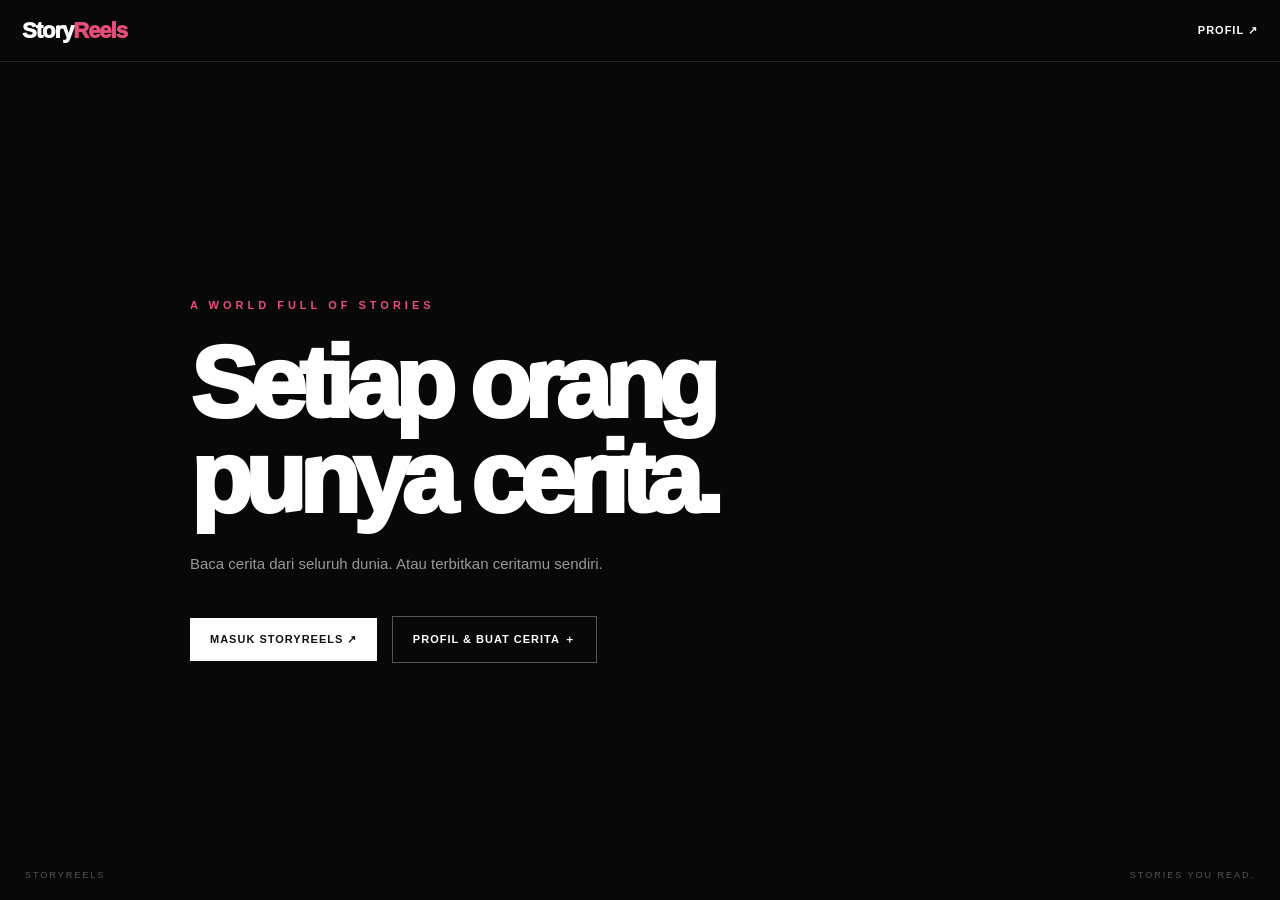
<file: index.html>
<!DOCTYPE html>
<html lang="id">
<head>
<meta charset="UTF-8">
<meta name="viewport" content="width=device-width,initial-scale=1">
<meta name="theme-color" content="#080808">
<title>StoryReels — Cerita Berkembang</title>
<link rel="stylesheet" href="css/style.css">
</head>
<body>
<header>
  <a class="logo" href="index.html">Story<span>Reels</span></a>
  <a class="nav-link" href="profile.html">PROFIL ↗</a>
</header>

<main class="landing">
  <div class="hero">
    <div class="eyebrow">A WORLD FULL OF STORIES</div>
    <h1>Setiap orang<br>punya cerita.</h1>
    <p>Baca cerita dari seluruh dunia. Atau terbitkan ceritamu sendiri.</p>
    <a class="primary" href="dashboard.html">MASUK STORYREELS ↗</a>
    <a class="secondary" href="profile.html">PROFIL & BUAT CERITA ＋</a>
  </div>
  <div class="landing-bottom">
    <span>STORYREELS</span>
    <span>STORIES YOU READ.</span>
  </div>
</main>
</body>
</html>
</file>
<file: css/style.css>
*{box-sizing:border-box}
body{
 margin:0;background:#080808;color:#fff;
 font-family:Arial,sans-serif;min-height:100vh
}
a{color:inherit;text-decoration:none}
header{
 height:62px;padding:0 22px;display:flex;
 align-items:center;justify-content:space-between;
 border-bottom:1px solid #252525
}
.logo{font-size:22px;font-weight:1000;letter-spacing:-1px}
.logo span{color:#e94d79}
.nav-link{font-size:11px;font-weight:900;letter-spacing:1px}
.landing{
 min-height:calc(100vh - 62px);
 display:flex;flex-direction:column;justify-content:center;
 padding:30px max(25px,calc((100vw - 900px)/2));
 position:relative
}
.hero{max-width:650px}
.eyebrow{font-size:11px;letter-spacing:4px;color:#e94d79;font-weight:bold}
.hero h1{
 font-size:clamp(52px,11vw,100px);line-height:.95;
 letter-spacing:-7px;margin:25px 0;font-weight:1000
}
.hero p{color:#999;line-height:1.7;max-width:420px;font-size:15px}
.primary,.secondary{
 display:inline-block;margin:25px 10px 0 0;padding:15px 20px;
 font-size:11px;font-weight:900;letter-spacing:1px
}
.primary{background:white;color:#111}
.secondary{border:1px solid #555}
.landing-bottom{
 position:absolute;bottom:20px;left:25px;right:25px;
 display:flex;justify-content:space-between;
 color:#555;font-size:9px;letter-spacing:2px
}
.page{max-width:1000px;margin:auto;padding:25px 18px}
.page h1{font-size:30px;letter-spacing:-1px}
.muted{color:#888}
.reel-grid{
 display:grid;grid-template-columns:repeat(3,minmax(0,1fr));gap:12px
}
.reel-card{
 min-height:190px;background:#171717;border:1px solid #292929;
 padding:14px;display:flex;flex-direction:column;justify-content:space-between;
 aspect-ratio:9/13
}
.reel-card h3{font-size:17px;line-height:1.3}
.reel-card p{font-size:12px;color:#aaa;line-height:1.5}
.reel-card small{color:#e94d79}
.profile-head{
 display:flex;align-items:center;gap:18px;margin:25px 0
}
.avatar{
 width:75px;height:75px;border-radius:50%;background:#292929;
 display:grid;place-items:center;font-size:30px;font-weight:900
}
.stats{display:flex;gap:25px;margin:25px 0}
.stats strong{display:block;font-size:22px}
.stats span{font-size:11px;color:#888}
@media(max-width:520px){
 .reel-grid{grid-template-columns:repeat(2,minmax(0,1fr))}
 .hero h1{letter-spacing:-4px}
}

/* CREATOR PROFILE */
.creator-profile {
  margin: 24px 0;
  padding: 22px;
  border: 1px solid #292929;
  border-radius: 20px;
  background: linear-gradient(145deg, #171717, #090909);
  overflow: hidden;
}

.profile-cover {
  height: 105px;
  margin: -22px -22px 0;
  background: linear-gradient(120deg, #30204c, #151515 65%, #39221e);
}

.profile-avatar {
  width: 88px;
  height: 88px;
  margin-top: -45px;
  position: relative;
  display: grid;
  place-items: center;
  border: 5px solid #111;
  border-radius: 50%;
  background: #292929;
  color: white;
  font-size: 34px;
  font-weight: 900;
}

.profile-identity h1 {
  margin: 12px 0 3px;
  font-size: 27px;
}

.profile-username {
  color: #aaa;
  font-size: 14px;
}

.profile-bio {
  color: #ccc;
  line-height: 1.6;
  white-space: pre-wrap;
}

.profile-stats {
  display: grid;
  grid-template-columns: repeat(5, minmax(0, 1fr));
  gap: 8px;
  margin: 22px 0;
}

.profile-stat {
  padding: 13px 5px;
  text-align: center;
  background: #202020;
  border-radius: 12px;
}

.profile-stat strong {
  display: block;
  font-size: 20px;
}

.profile-stat span {
  display: block;
  margin-top: 5px;
  color: #aaa;
  font-size: 10px;
  font-weight: bold;
}

.profile-actions,
.profile-card-actions {
  display: flex;
  flex-wrap: wrap;
  gap: 9px;
  margin-top: 18px;
}

.profile-actions button,
.profile-card-actions button,
.profile-card-actions a {
  padding: 10px 14px;
  border: 1px solid #393939;
  border-radius: 9px;
  background: #222;
  color: white;
  text-decoration: none;
  font-size: 12px;
  cursor: pointer;
}

.profile-card-actions a {
  background: #36214c;
  border-color: #604080;
}

.profile-card-actions button:hover,
.profile-actions button:hover {
  background: #393939;
}

.reel-card {
  min-width: 0;
}

.reel-card p {
  color: #bbb;
  line-height: 1.6;
  overflow-wrap: anywhere;
}

@media (max-width: 480px) {
  .profile-stats {
    grid-template-columns: repeat(3, minmax(0, 1fr));
  }

  .profile-stat strong {
    font-size: 17px;
  }
}

/* ====== PROGRESS BAR (story style) ====== */
.progress-bar {
  position: absolute;
  top: 70px;
  left: 20px;
  right: 20px;
  height: 3px;
  background: rgba(255, 255, 255, 0.18);
  border-radius: 999px;
  overflow: hidden;
  z-index: 5;
}

.progress-fill {
  height: 100%;
  width: 0%;
  background: linear-gradient(90deg, #ff426d, #ff6687);
  border-radius: 999px;
  box-shadow: 0 0 10px rgba(255, 66, 109, 0.7);
}

/* fade-in item */
.feed-item {
  animation: fadeIn 0.35s ease;
}

@keyframes fadeIn {
  from { opacity: 0; transform: translateY(12px); }
  to   { opacity: 1; transform: translateY(0); }
}
</file>
